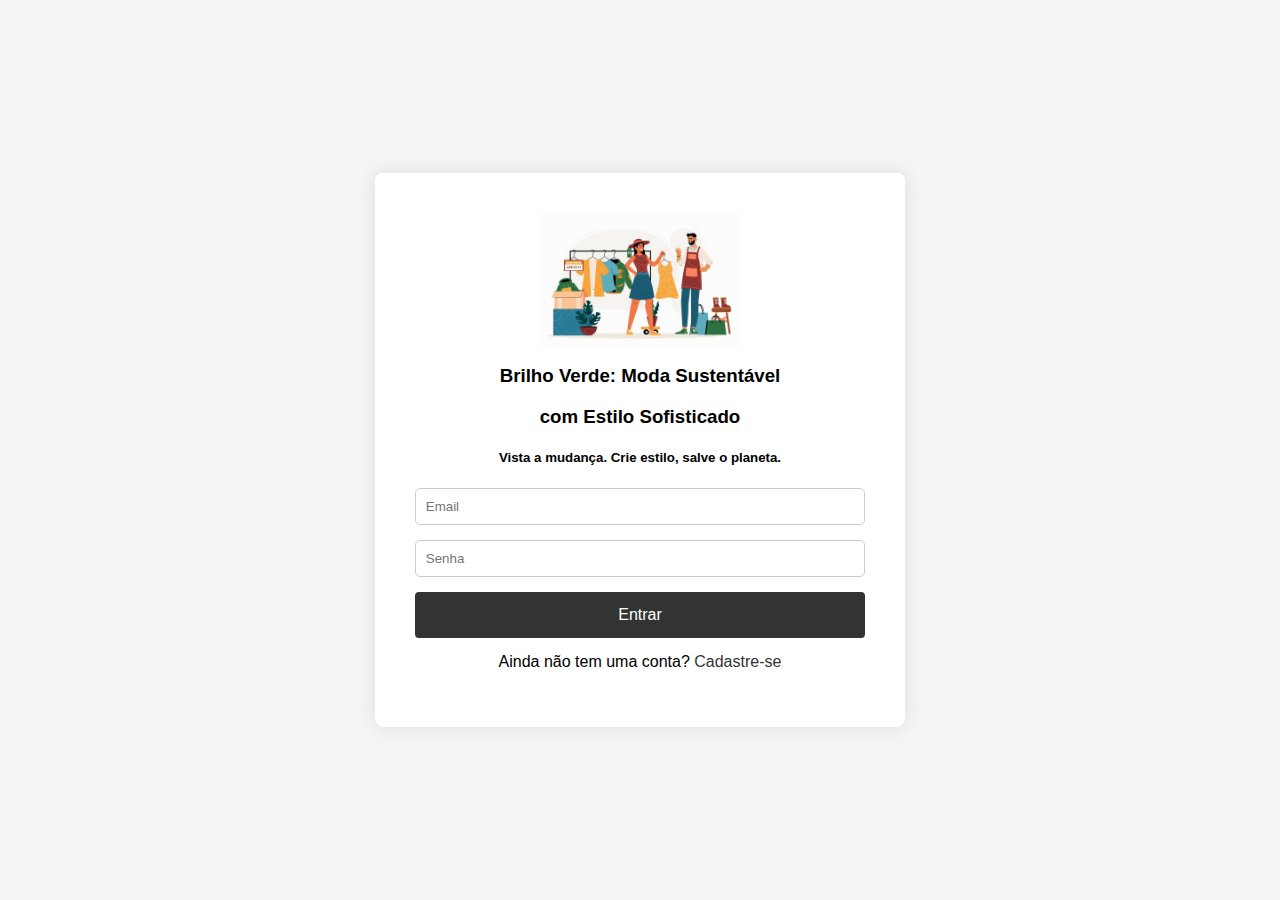
<file: index.html>
<!DOCTYPE html>
<html lang="pt-br">
<head>
  <meta charset="UTF-8">
  <meta name="viewport" content="width=device-width, initial-scale=1.0">
  <title>Brilho Verde: Moda Sustentável com Estilo Sofisticado</title>
  <link rel="stylesheet" href="styles.css">
</head>
<body>
  <div class="login-container">
    <img src="img/loginNovo.jpg" alt="Fashion" class="login-image">
    <form class="login-form" onsubmit="redirectToMainPage(); return false;">
      <h3>Brilho Verde: Moda Sustentável </h3>
      <h3> com Estilo Sofisticado</h3>
      <h5>Vista a mudança. Crie estilo, salve o planeta.</h5>
      <input type="email" placeholder="Email" >
      <input type="password" placeholder="Senha" >
      <button type="submit">Entrar</button>
      <p class="signup-link">Ainda não tem uma conta? <a href="cadastro.html">Cadastre-se</a></p>
    </form>
  </div>

  <script>
    function redirectToMainPage() {
      window.location.href = "principal.html";
    }
  </script>
</body>
</html>
</file>
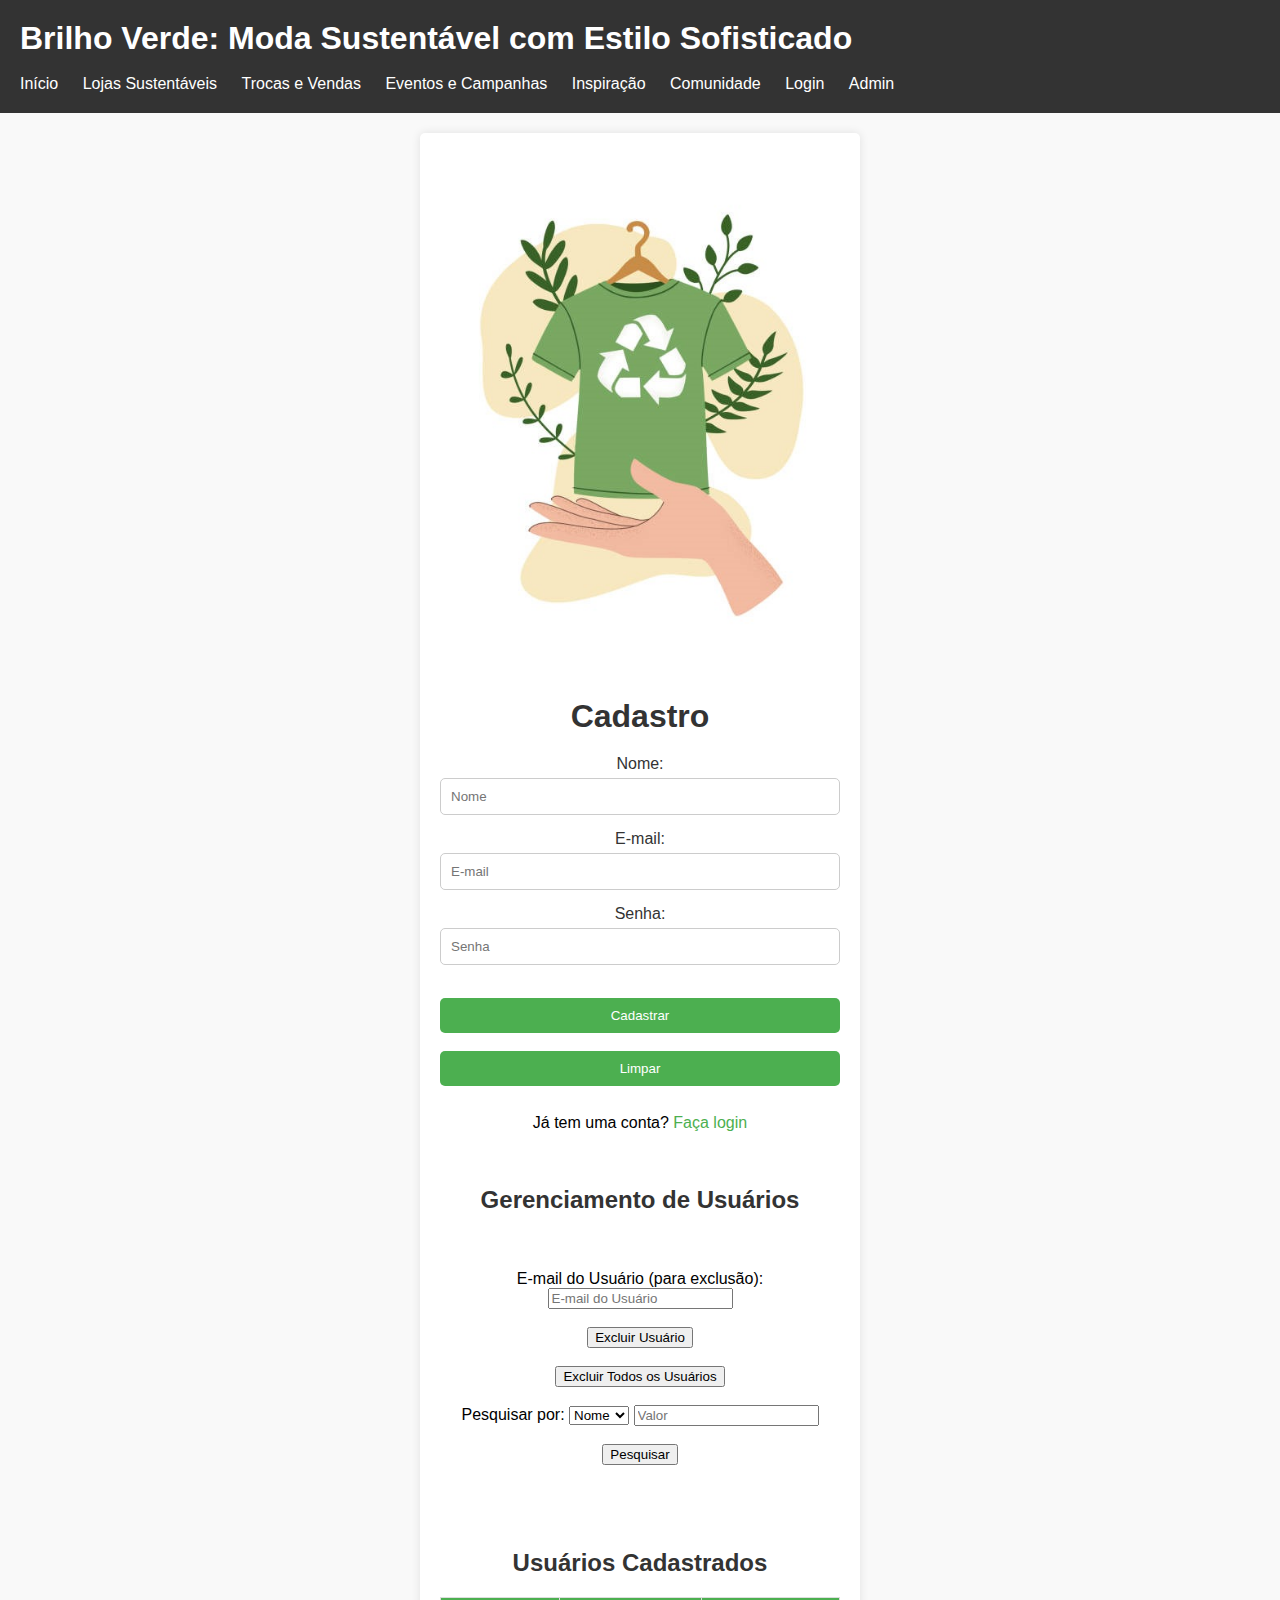
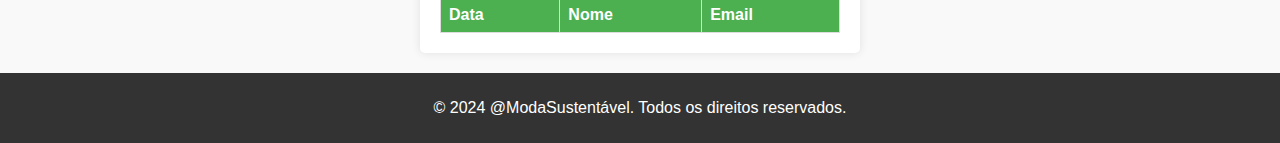
<file: admin.html>
<!DOCTYPE html>
<html lang="pt-br">
<head>
  <!-- Meta tags básicas -->
  <meta charset="UTF-8">
  <meta name="viewport" content="width=device-width, initial-scale=1.0">
  <title>Brilho Verde: Moda Sustentável</title>
  <!-- Link para o arquivo de estilos CSS -->
  <link rel="stylesheet" href="styles2.css">
</head>
<body>
  <!-- Cabeçalho da página -->
  <header>
    <h1>Brilho Verde: Moda Sustentável com Estilo Sofisticado</h1>
    <br>
    <!-- Navegação principal -->
    <nav>
      <ul>
        <li><a href="principal.html">Início</a></li>
        <li><a href="#">Lojas Sustentáveis</a></li>
        <li><a href="#">Trocas e Vendas</a></li>
        <li><a href="#">Eventos e Campanhas</a></li>
        <li><a href="#">Inspiração</a></li>
        <li><a href="#">Comunidade</a></li>
        <li><a href="index.html">Login</a></li>
        <li><a href="admin.html">Admin</a></li>
      </ul>
    </nav>
  </header>
  
  <!-- Conteúdo principal -->
  <div class="main-content">
    <section class="form-section">
      <div class="login-container">
        <!-- Imagem ilustrativa ao lado do formulário -->
        <img src="img/cadastroNovo.jpg" alt="Fashion" class="cadastro-image">
        <!-- Formulário de cadastro -->
        <form class="login-form" onsubmit="handleFormSubmit(); return false;">
          <h1>Cadastro</h1>
          <label for="name">Nome:</label>
          <input type="text" id="name" name="name" placeholder="Nome" required>
          <label for="email">E-mail:</label>
          <input type="email" id="email" name="email" placeholder="E-mail" required>
          <label for="password">Senha:</label>
          <input type="password" id="password" name="password" placeholder="Senha" required>
          <br> <br>
          <button type="submit">Cadastrar</button>
          <br> <br>
          <button type="button" onclick="clearForm()">Limpar</button>
          <br> <br>
          <p class="login-link">Já tem uma conta? <a href="index.html">Faça login</a></p>
        </form>

        <br>
        <h2>Gerenciamento de Usuários</h2>
        <br> <br>
        <!-- Campo para exclusão de usuário por E-mail -->
        <label for="userEmail">E-mail do Usuário (para exclusão):</label>
        <input type="email" id="userEmail" placeholder="E-mail do Usuário">
        <br> <br>
        <button onclick="handleDeleteUserByEmail()">Excluir Usuário</button>

        <br><br>
        <button onclick="clearAllUsers()">Excluir Todos os Usuários</button>

        <br><br>
        <!-- Campos para pesquisa de usuários -->
        <label for="searchAttribute">Pesquisar por:</label>
        <select id="searchAttribute">
          <option value="name">Nome</option>
          <option value="email">E-mail</option>
        </select>
        <input type="text" id="searchValue" placeholder="Valor">
        <br> <br>
        <button onclick="handleSearchUser()">Pesquisar</button>
        <br> <br>
        <!-- Div para exibir os resultados da pesquisa -->
        <div id="searchResult"></div>
        
        <br> <br>
        <h2>Usuários Cadastrados</h2>
        <!-- Tabela para exibir todos os usuários cadastrados -->
        <table id="userTable">
          <thead>
            <tr>
              <th>Data</th>
              <th>Nome</th>
              <th>Email</th>
            </tr>
          </thead>
          <tbody>
          </tbody>
        </table>
      </div>
    </section>
  </div>
  
  <!-- Rodapé da página -->
  <footer>
    <p>&copy; 2024 @ModaSustentável. Todos os direitos reservados.</p>
  </footer>

  <!-- Scripts JavaScript -->
  <script>
    // Função para salvar dados no localStorage
    function saveData() {
      const name = document.getElementById('name').value;
      const email = document.getElementById('email').value;
      const password = document.getElementById('password').value;
      
      let users = JSON.parse(localStorage.getItem('users')) || [];
      const id = users.length ? users[users.length - 1].id + 1 : 1; // Gerando ID auto-incrementado
      
      const date = new Date().toLocaleDateString(); // Obtendo a data atual
      
      const user = { id, date, name, email, password };
      
      users.push(user);
      localStorage.setItem('users', JSON.stringify(users));
      displayUsers();
    }

    // Função para limpar o formulário
    function clearForm() {
      document.getElementById('name').value = '';
      document.getElementById('email').value = '';
      document.getElementById('password').value = '';
    }

    // Função para lidar com o envio do formulário
    function handleFormSubmit() {
      saveData();
      clearForm();
      alert('Dados cadastrados com sucesso!');
      redirectToMainPage();
    }

    // Função para redirecionar para a página principal
    function redirectToMainPage() {
      window.location.href = "index.html";
    }

    // Função para lidar com a exclusão de um usuário específico por e-mail
    function handleDeleteUserByEmail() {
      const userEmail = document.getElementById('userEmail').value;
      if (userEmail) {
        deleteUserByEmail(userEmail);
      } else {
        alert('Por favor, insira um e-mail de usuário válido.');
      }
    }

    // Função para excluir um usuário específico por e-mail
    function deleteUserByEmail(userEmail) {
      let users = JSON.parse(localStorage.getItem('users')) || [];
      const index = users.findIndex(user => user.email === userEmail);
      if (index !== -1) {
        users.splice(index, 1);
        localStorage.setItem('users', JSON.stringify(users));
        alert('Usuário excluído com sucesso!');
        displayUsers();
      } else {
        alert('Usuário não encontrado.');
      }
    }

    // Função para excluir todos os usuários
    function clearAllUsers() {
      localStorage.removeItem('users');
      alert('Todos os usuários foram excluídos!');
      displayUsers();
    }

    // Função para buscar usuários com base em um atributo específico
    function searchUser(attribute, value) {
      let users = JSON.parse(localStorage.getItem('users')) || [];
      return users.filter(user => user[attribute] === value);
    }

    // Função para buscar e exibir usuários
    function searchAndDisplayUser() {
      const attribute = document.getElementById('searchAttribute').value;
      const value = document.getElementById('searchValue').value;

      // Verifica se o valor de pesquisa não está vazio
      if (value.trim() === '') {
        alert('Por favor, insira um valor para pesquisar.');
        return;
      }

      const users = searchUser(attribute, value);

      const resultDiv = document.getElementById('searchResult');
      resultDiv.innerHTML = '';

      if (users.length > 0) {
        users.forEach(user => {
          resultDiv.innerHTML += `Usuário encontrado: ${user.name}, Data: ${user.date}<br>`;
        });
      } else {
        resultDiv.innerHTML = 'Nenhum usuário encontrado.';
      }
    }

    // Função para lidar com a pesquisa de usuários
    function handleSearchUser() {
      searchAndDisplayUser();
    }

    // Função para exibir todos os usuários na tabela
    function displayUsers() {
      let users = JSON.parse(localStorage.getItem('users')) || [];
      const userTableBody = document.getElementById('userTable').querySelector('tbody');
      userTableBody.innerHTML = '';
      users.forEach(user => {
        let row = `<tr>
                    <td>${user.date}</td>
                    <td>${user.name}</td>
                    <td>${user.email}</td>
                   </tr>`;
        userTableBody.innerHTML += row;
      });
    }

    // Executa ao carregar a página para exibir os usuários salvos
    window.onload = function() {
      displayUsers();
    }
  </script>

</body>
</html>
</file>
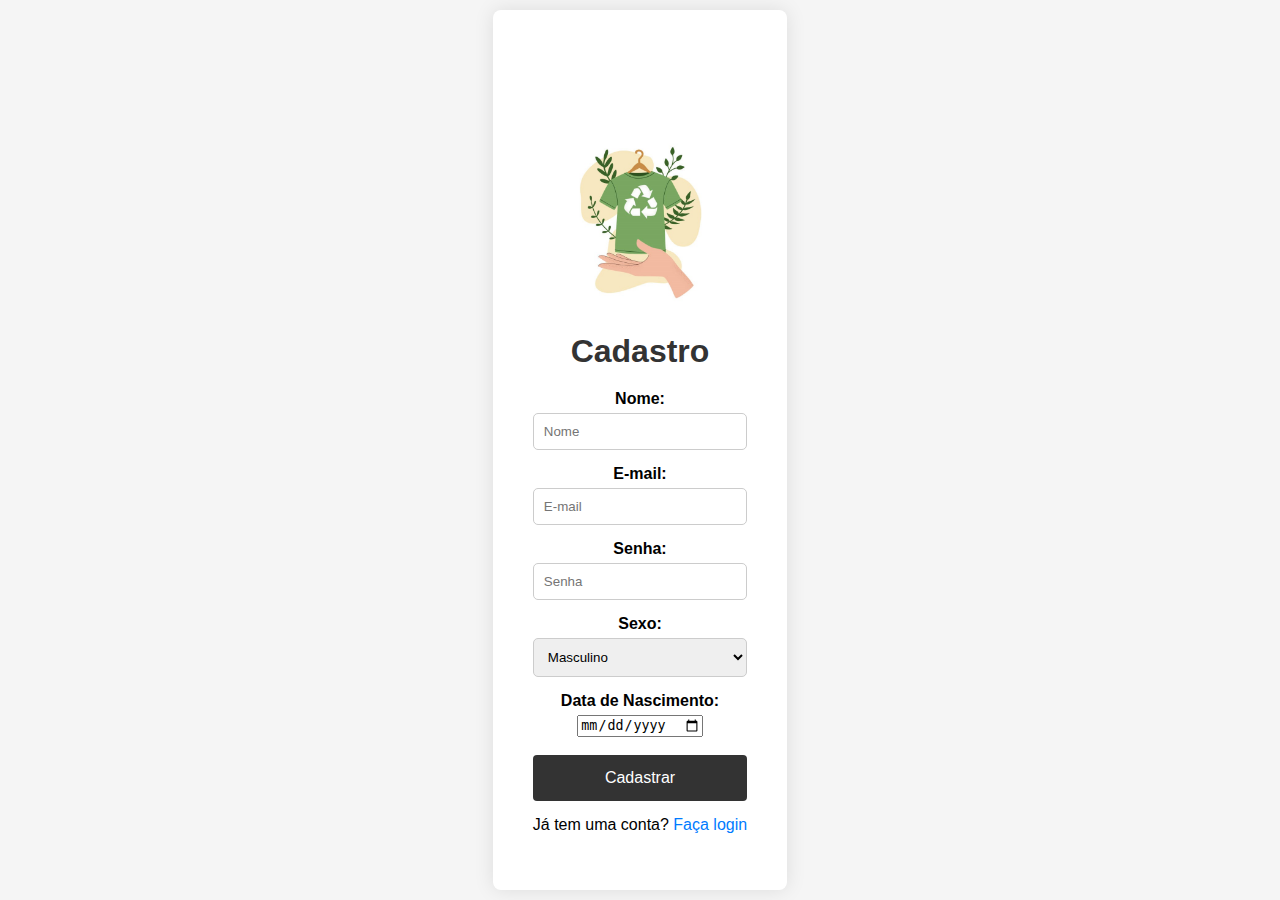
<file: cadastro.html>
<!DOCTYPE html>
<html lang="pt-br">
<head>
  <meta charset="UTF-8">
  <meta name="viewport" content="width=device-width, initial-scale=1.0">
  <title>Cadastro - Site de Moda</title>
  <link rel="stylesheet" href="styles.css">
</head>
<body>
  <header>
  </header>

  <main>
    <div class="login-container">
      <br> <br> <br>
      <img src="img/cadastroNovo.jpg" alt="Fashion" class="cadastro-image">
      <form class="login-form" onsubmit="redirectToMainPage(); return false;">
        <h1>Cadastro</h1>
        <label for="name">Nome:</label>
        <input type="text" id="name" name="name" placeholder="Nome" required>
        <label for="email">E-mail:</label>
        <input type="email" id="email" name="email" placeholder="E-mail" required>
        <label for="password">Senha:</label>
        <input type="password" id="password" name="password" placeholder="Senha" required>
        <label for="gender">Sexo:</label>
        <select id="gender" name="gender" required>
          <option value="masculino">Masculino</option>
          <option value="feminino">Feminino</option>
          <option value="outro">Outro</option>
        </select>
        <label for="birthdate">Data de Nascimento:</label>
        <input type="date" id="birthdate" name="birthdate" required>
        <br> <br>
        <button type="submit">Cadastrar</button>
        <p class="login-link">Já tem uma conta? <a href="index.html">Faça login</a></p>
      </form>
    </div>
  </main>

  <script>
    function redirectToMainPage() {
      window.location.href = "index.html";
    }
  </script>

</body>
</html>
</file>
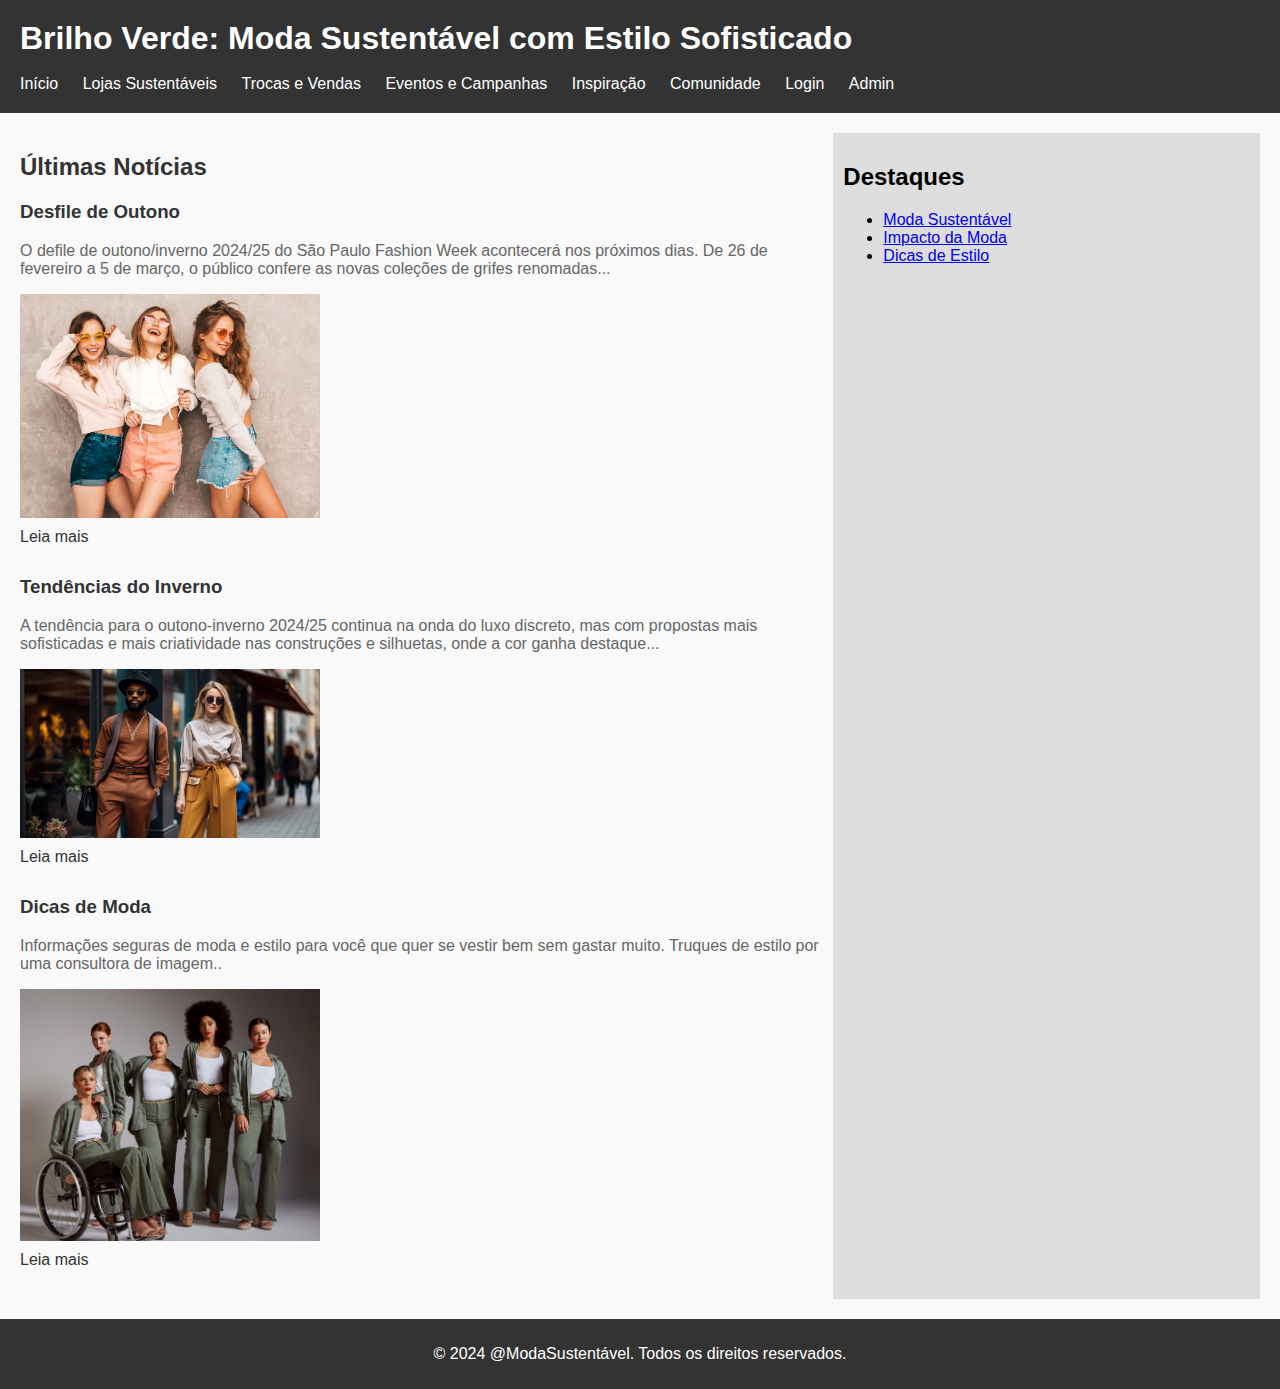
<file: principal.html>
<!DOCTYPE html>
<html lang="pt-br">
<head>
  <meta charset="UTF-8">
  <meta name="viewport" content="width=device-width, initial-scale=1.0">
  <title>Brilho Verde: Moda Sustentável</title>
  <link rel="stylesheet" href="styles3.css">
</head>
<body>
  <header>
    <h1>Brilho Verde: Moda Sustentável
      com Estilo Sofisticado</h1>
    <br>
    <nav>
      <ul>
        <li><a href="principal.html">Início</a></li>
        <li><a href="#">Lojas Sustentáveis</a></li>
        <li><a href="#">Trocas e Vendas</a></li>
        <li><a href="#">Eventos e Campanhas</a></li>
        <li><a href="#">Inspiração</a></li>
        <li><a href="#">Comunidade</a></li>
        <li><a href="index.html">Login</a></li>
        <li><a href="admin.html">Admin</a></li>
      </ul>
    </nav>
  </header>
  
  <div class="main-content">
    <section class="news-section">
      <h2>Últimas Notícias</h2>
      <article>
        <h3>Desfile de Outono</h3>
        <p>O defile de outono/inverno 2024/25 do São Paulo Fashion Week acontecerá nos próximos dias. De 26 de fevereiro a 5 de março, o público confere as novas coleções de grifes renomadas...</p>
        <img src="img/principal1.jpg" alt="Desfile de Primavera">
        <a href="#">Leia mais</a>
      </article>
      
      <article>
        <h3>Tendências do Inverno</h3>
        <p>A tendência para o outono-inverno 2024/25 continua na onda do luxo discreto, mas com propostas mais sofisticadas e mais criatividade nas construções e silhuetas, onde a cor ganha destaque...</p>
        <img src="img/principal2.webp" alt="Tendências do Verão">
        <a href="#">Leia mais</a>
      </article>
      
      <article>
        <h3>Dicas de Moda</h3>
        <p>Informações seguras de moda e estilo para você que quer se vestir bem sem gastar muito. Truques de estilo por uma consultora de imagem..</p>
        <img src="img/principal3.jpg" alt="Dicas de Moda">
        <a href="#">Leia mais</a>
      </article>
    </section>
    
    <aside class="sidebar">
      <h2>Destaques</h2>
      <ul>
        <li><a href="#">Moda Sustentável</a></li>
        <li><a href="#">Impacto da Moda</a></li>
        <li><a href="#">Dicas de Estilo</a></li>
      </ul>
    </aside>
  </div>
  
  <footer>
    <p>&copy; 2024 @ModaSustentável. Todos os direitos reservados.</p>
  </footer>
</body>
</html>
</file>
<file: styles.css>
body {
    font-family: Arial, sans-serif;
    margin: 0;
    padding: 0;
    display: flex;
    justify-content: center;
    align-items: center;
    height: 100vh;
    background-color: #f5f5f5;
  }
  
  .login-container {
    background-color: #fff;
    padding: 40px;
    border-radius: 8px;
    box-shadow: 0px 0px 20px rgba(0, 0, 0, 0.1);
  }
  
  .login-form {
    text-align: center;
  }
  
  .login-form h1 {
    margin-bottom: 20px;
    color: #333;
  }
  
  input[type="text"],
  input[type="email"],
  input[type="password"] {
    width: 100%;
    padding: 12px;
    margin-bottom: 20px;
    border: 1px solid #ccc;
    border-radius: 4px;
    box-sizing: border-box;
  }
  
  button {
    width: 100%;
    background-color: #333;
    color: #fff;
    padding: 14px 0;
    border: none;
    border-radius: 4px;
    cursor: pointer;
    font-size: 16px;
  }
  
  button:hover {
    background-color: #555;
  }
  
  .signup-link {
    margin-top: 15px;
  }
  
  .signup-link a {
    color: #333;
    text-decoration: none;
  }
  
  .signup-link a:hover {
    text-decoration: underline;
  }

.login-image {
    display: block;
    width: 100%;
    max-width: 200px; /* Ajuste conforme necessário */
    margin: 0 auto 10px; /* Isso centraliza a imagem horizontalmente e adiciona um espaço abaixo */
  }
  
/* Adicione essas regras ao seu arquivo styles.css */

/* Estilo para rótulos */
.login-form label {
    display: block;
    margin-bottom: 5px;
    font-weight: bold;
  }
  
  /* Estilo para campos de entrada de texto e seleção */
  .login-form input[type="text"],
  .login-form input[type="email"],
  .login-form input[type="password"],
  .login-form select {
    width: 100%;
    padding: 10px;
    margin-bottom: 15px;
    border: 1px solid #ccc;
    border-radius: 5px;
    box-sizing: border-box; /* Garante que o padding não afete a largura total */
  }
  
 
  .login-form button:hover {
    background-color: #0056b3;
  }
  
  /* Estilo para o link de login */
  .login-link {
    margin-top: 15px;
  }
  
  .login-link a {
    color: #007bff;
    text-decoration: none;
  }
  
  .login-link a:hover {
    text-decoration: underline;
  }
  


body, html {
  margin: 0;
  padding: 0;
  height: 100%;
}

.cadastro-image {
  display: block;
  width: 100%;
  max-width: 150px; /* Ajuste conforme necessário */
  margin: 10px auto; /* Centraliza a imagem horizontalmente com espaço acima e abaixo */
  padding-top: 10px; /* Adiciona espaço adicional acima da imagem */
}
</file>
<file: styles2.css>
body {
  font-family: Arial, sans-serif;
  margin: 0;
  padding: 0;
  background-color: #f9f9f9;
}

header {
  background-color: #333;
  color: #fff;
  padding: 20px;
}

header h1 {
  margin: 0;
}

nav ul {
  list-style-type: none;
  margin: 0;
  padding: 0;
}

nav ul li {
  display: inline;
  margin-right: 20px;
}

nav ul li a {
  color: #fff;
  text-decoration: none;
}

.main-content {
  display: flex;
  justify-content: center; /* Centraliza horizontalmente */
  align-items: center; /* Centraliza verticalmente */
  padding: 20px;
}

.login-container {
  width: 100%;
  max-width: 400px;
  padding: 20px;
  background-color: #fff;
  border-radius: 5px;
  box-shadow: 0 0 10px rgba(0, 0, 0, 0.1);
  text-align: center; /* Centraliza o conteúdo dentro do container */
}

.cadastro-image {
  max-width: 100%;
  height: auto;
  margin-bottom: 20px;
}

.login-form {
  width: 100%;
}

.login-form h1 {
  margin-bottom: 20px;
  color: #333;
}

.login-form label {
  display: block;
  margin-bottom: 5px;
  color: #333;
}

.login-form input {
  width: calc(100% - 22px); /* Considera o padding de 10px em cada lado */
  margin-bottom: 15px;
  padding: 10px;
  border: 1px solid #ccc;
  border-radius: 5px;
}

.login-form button {
  width: 100%;
  padding: 10px;
  background-color: #4CAF50;
  color: white;
  border: none;
  border-radius: 5px;
  cursor: pointer;
}

.login-form button:hover {
  background-color: #45a049;
}

.login-link {
  margin-top: 10px;
}

.login-link a {
  color: #4CAF50;
  text-decoration: none;
}

.login-link a:hover {
  text-decoration: underline;
}

h2 {
  color: #333;
}

#searchResult {
  margin-top: 10px;
  color: #333;
}

footer {
  background-color: #333;
  color: #fff;
  text-align: center;
  padding: 10px;
}

/* Estilo da tabela */
table {
  width: 100%;
  border-collapse: collapse;
  margin-top: 20px;
}

table th, table td {
  border: 1px solid #ddd;
  padding: 8px;
  text-align: left;
}

table th {
  background-color: #4CAF50;
  color: white;
}

table tr:nth-child(even) {
  background-color: #f2f2f2;
}

table tr:hover {
  background-color: #ddd;
}
</file>
<file: styles3.css>
body {
    font-family: Arial, sans-serif;
    margin: 0;
    padding: 0;
    background-color: #f9f9f9;
  }
  
  header {
    background-color: #333;
    color: #fff;
    padding: 20px;
  }
  
  header h1 {
    margin: 0;
  }
  
  nav ul {
    list-style-type: none;
    margin: 0;
    padding: 0;
  }
  
  nav ul li {
    display: inline;
    margin-right: 20px;
  }
  
  nav ul li a {
    color: #fff;
    text-decoration: none;
  }
  
  .main-content {
    display: flex;
    justify-content: space-between;
    padding: 20px;
  }
  
  .news-section {
    flex: 2;
  }
  
  .news-section h2 {
    color: #333;
  }
  
  .news-section article {
    margin-bottom: 30px;
  }
  
  .news-section article h3 {
    color: #333;
  }
  
  .news-section article p {
    color: #666;
  }
  
  .news-section article img {
    width: 100%;
    max-width: 300px;
    display: block;
    margin-bottom: 10px;
  }
  
  .news-section article a {
    color: #333;
    text-decoration: none;
  }
  
  .sidebar {
    flex: 1;
    background-color: #ddd;
    padding: 10px;
  }
  
  footer {
    background-color: #333;
    color: #fff;
    text-align: center;
    padding: 10px;
  }
</file>
